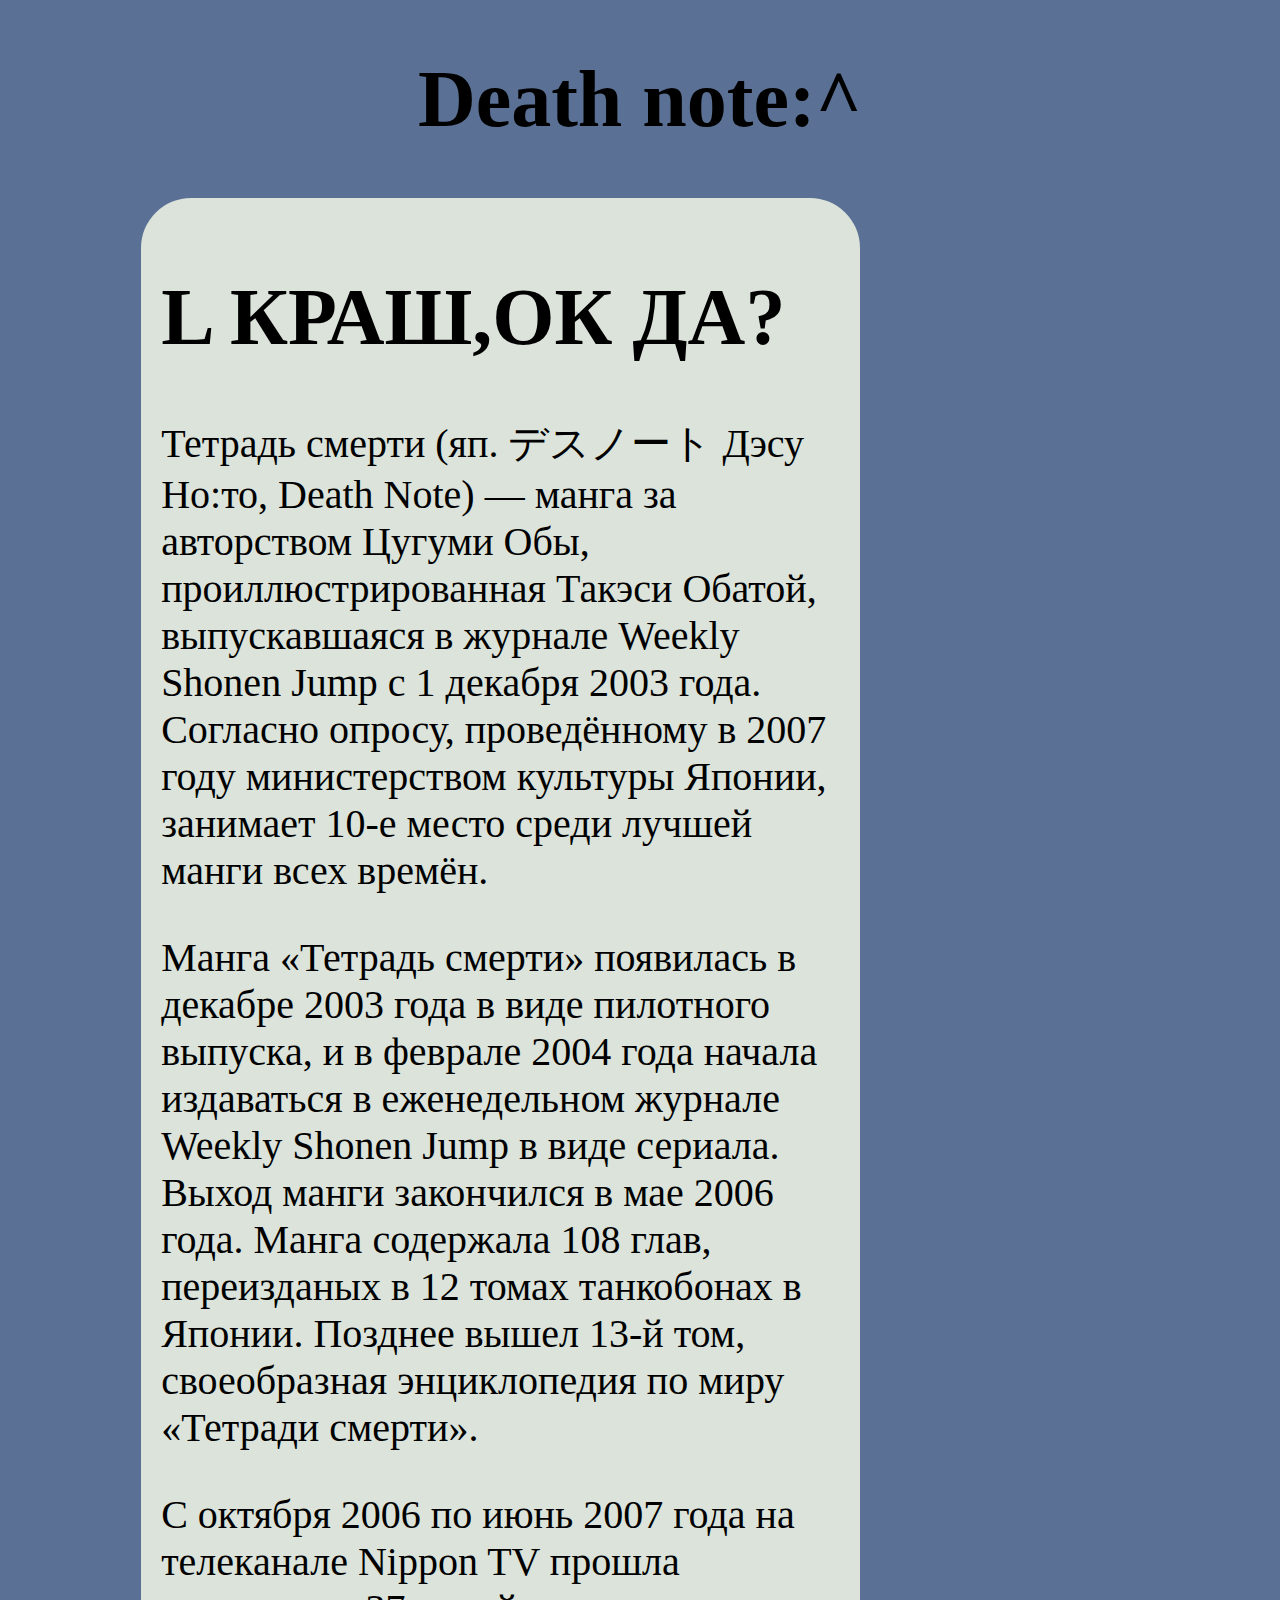
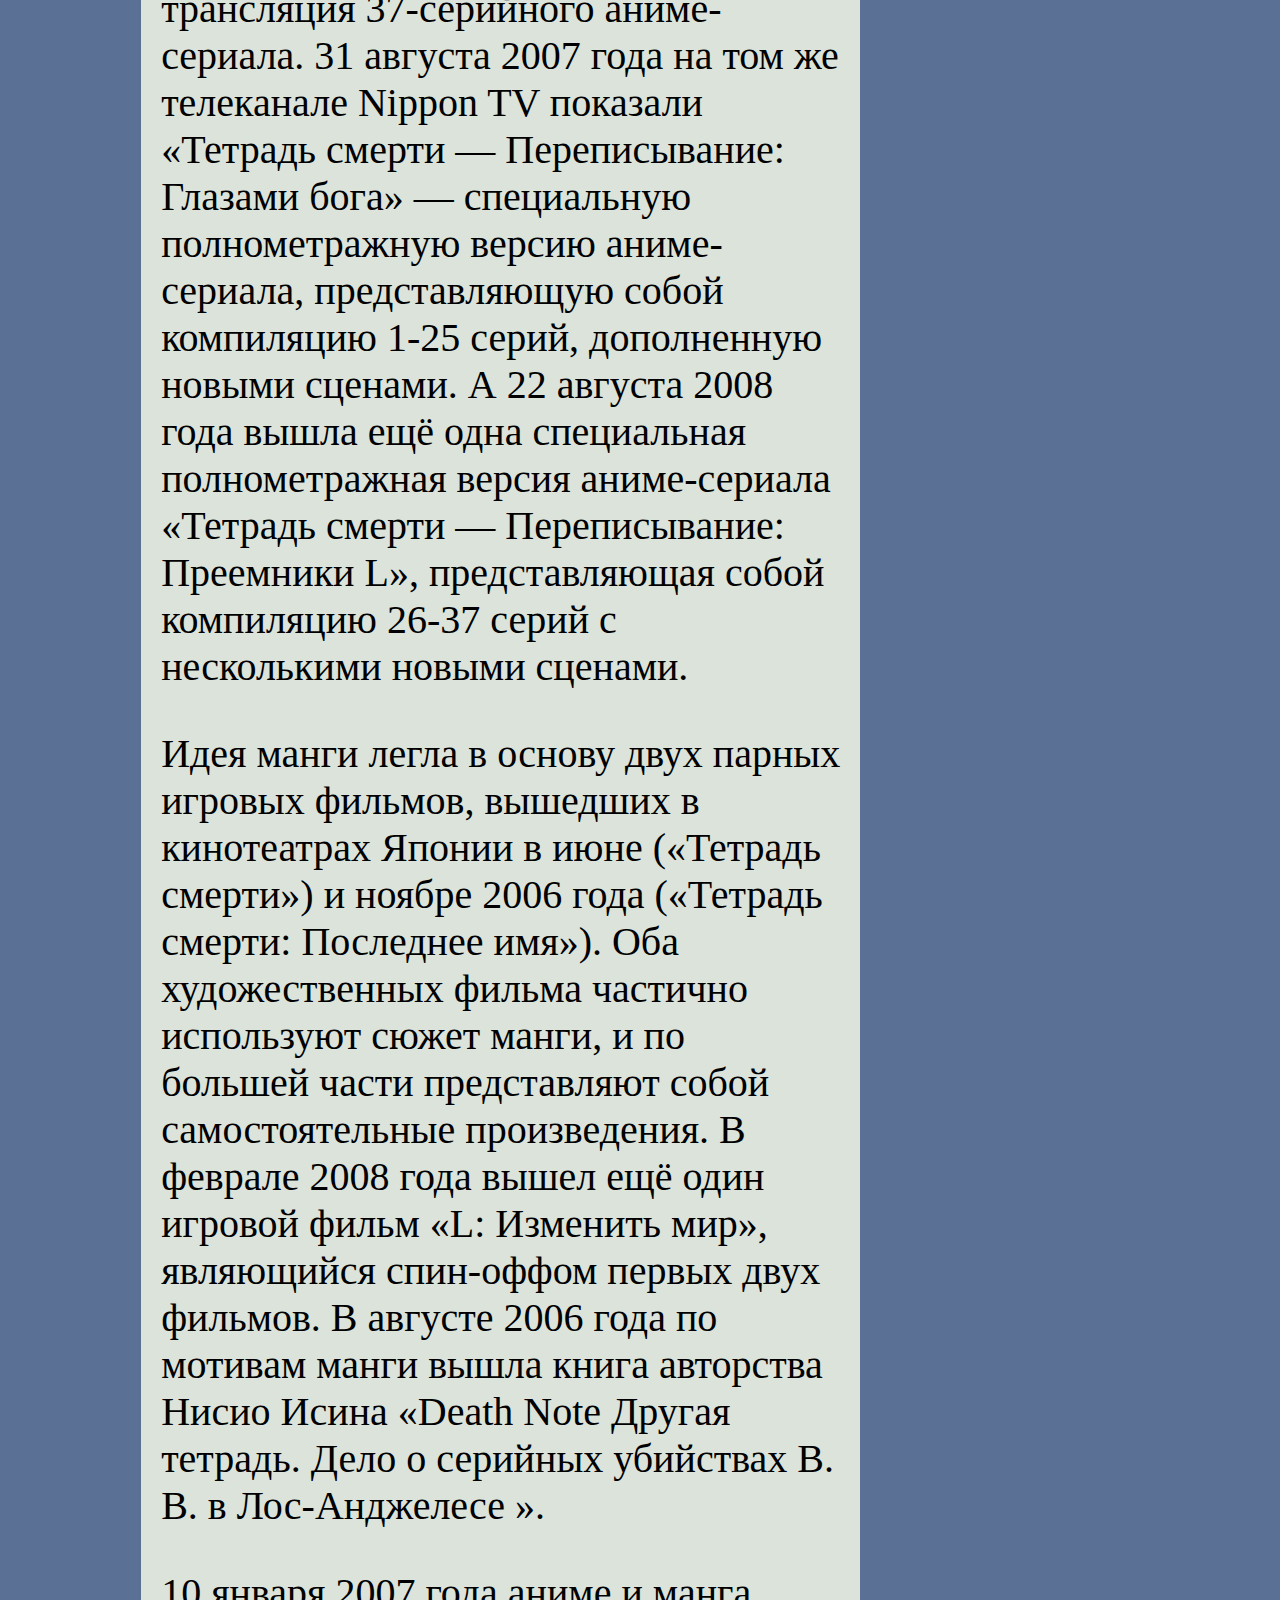
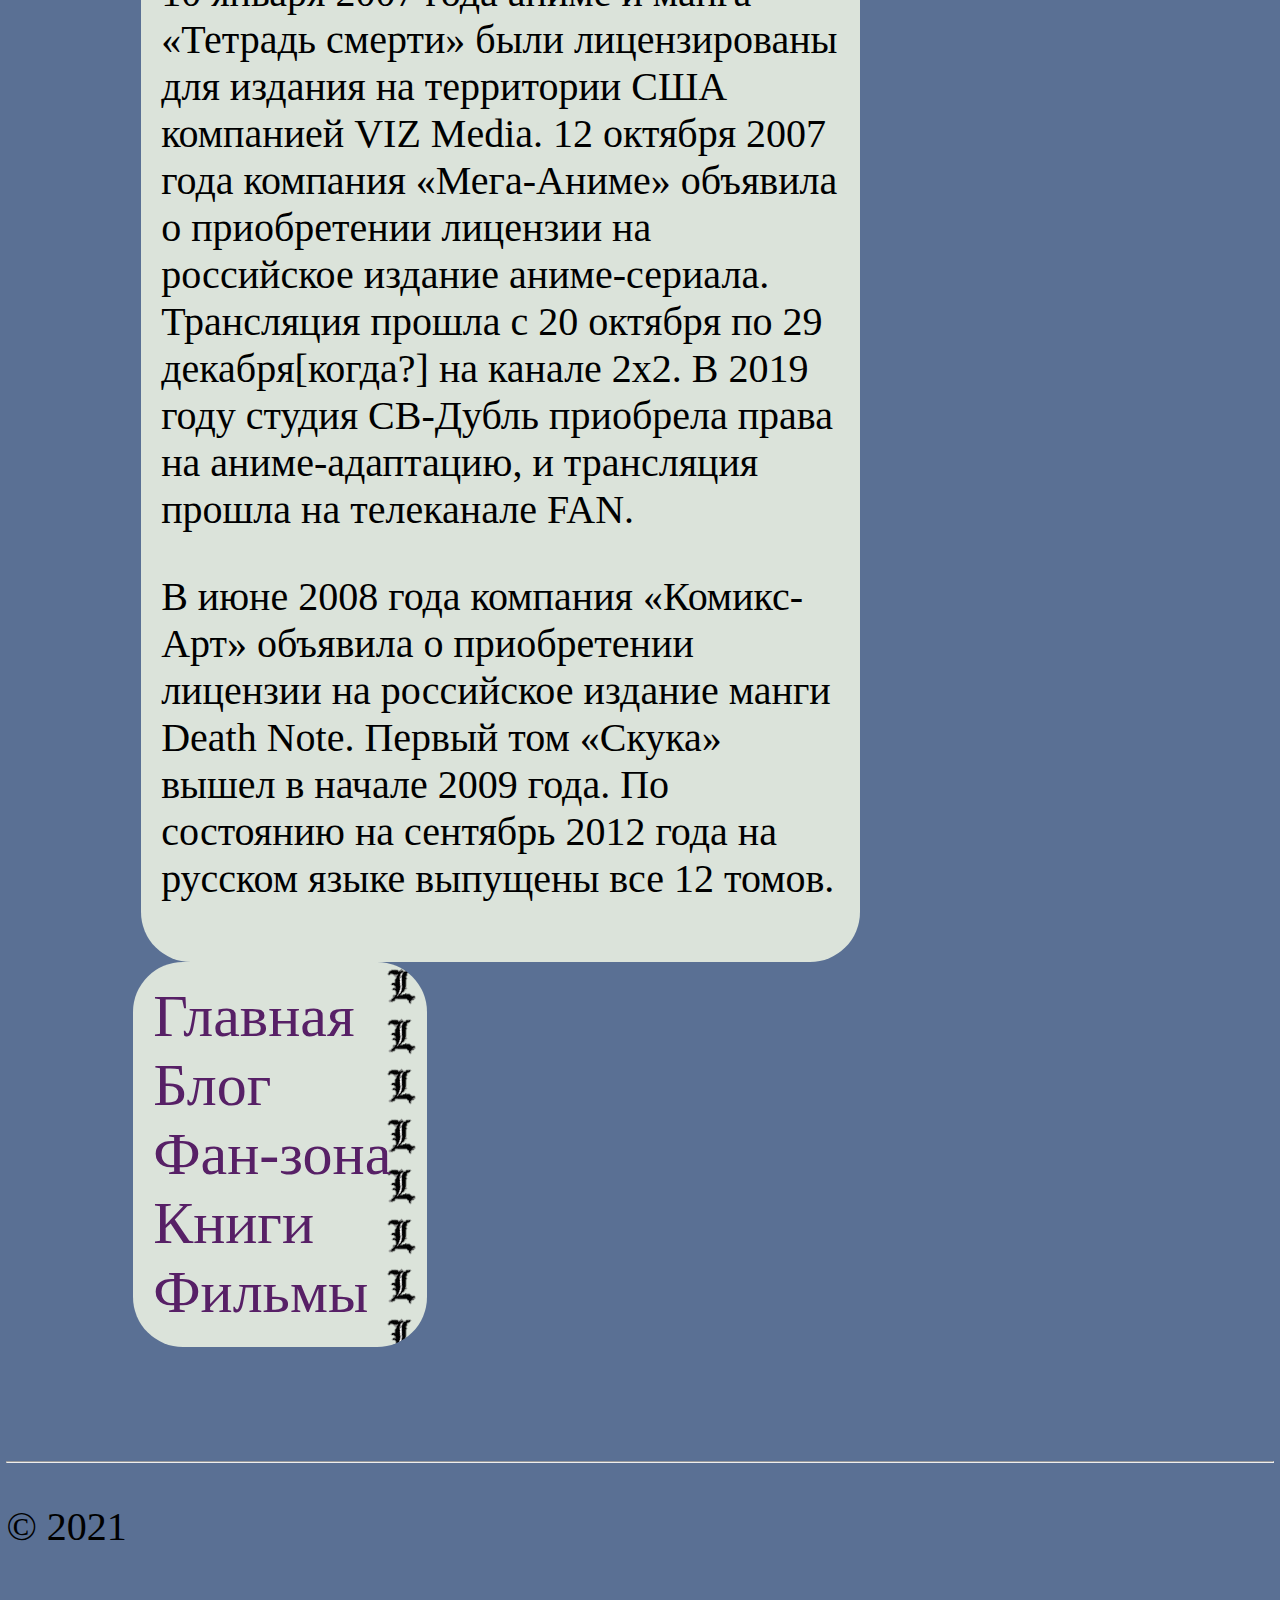
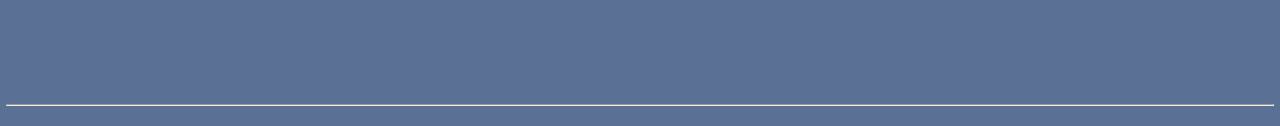
<file: INDEX.HTML>
<!DOCTYPE html>
<html>
<head>
    <title>Death note</title>
	<link rel="stylesheet" href="style.css">
	</head>
<body>
	<div id="header">
	<h1>Death note:^</h1>
	</div>
	<div id="main">
	
	<div id="text">
	<h1>L КРАШ,ОК ДА?</h1>
	
	<p>Тетрадь смерти (яп. デスノート Дэсу Но:то, Death Note) — манга за авторством Цугуми Обы, проиллюстрированная Такэси Обатой, выпускавшаяся в журнале Weekly Shonen Jump с 1 декабря 2003 года. Согласно опросу, проведённому в 2007 году министерством культуры Японии, занимает 10-е место среди лучшей манги всех времён.</p>

<p>Манга «Тетрадь смерти» появилась в декабре 2003 года в виде пилотного выпуска, и в феврале 2004 года начала издаваться в еженедельном журнале Weekly Shonen Jump в виде сериала. Выход манги закончился в мае 2006 года. Манга содержала 108 глав, переизданых в 12 томах танкобонах в Японии. Позднее вышел 13-й том, своеобразная энциклопедия по миру «Тетради смерти».</p>

<p>С октября 2006 по июнь 2007 года на телеканале Nippon TV прошла трансляция 37-серийного аниме-сериала. 31 августа 2007 года на том же телеканале Nippon TV показали «Тетрадь смерти — Переписывание: Глазами бога» — специальную полнометражную версию аниме-сериала, представляющую собой компиляцию 1-25 серий, дополненную новыми сценами. А 22 августа 2008 года вышла ещё одна специальная полнометражная версия аниме-сериала «Тетрадь смерти — Переписывание: Преемники L», представляющая собой компиляцию 26-37 серий с несколькими новыми сценами.</p>

<p>Идея манги легла в основу двух парных игровых фильмов, вышедших в кинотеатрах Японии в июне («Тетрадь смерти») и ноябре 2006 года («Тетрадь смерти: Последнее имя»). Оба художественных фильма частично используют сюжет манги, и по большей части представляют собой самостоятельные произведения. В феврале 2008 года вышел ещё один игровой фильм «L: Изменить мир», являющийся спин-оффом первых двух фильмов. В августе 2006 года по мотивам манги вышла книга авторства Нисио Исина «Death Note Другая тетрадь. Дело о серийных убийствах B. B. в Лос-Анджелесе ».</p>

<p>10 января 2007 года аниме и манга «Тетрадь смерти» были лицензированы для издания на территории США компанией VIZ Media. 12 октября 2007 года компания «Мега-Аниме» объявила о приобретении лицензии на российское издание аниме-сериала. Трансляция прошла с 20 октября по 29 декабря[когда?] на канале 2x2. В 2019 году студия СВ-Дубль приобрела права на аниме-адаптацию, и трансляция прошла на телеканале FAN.</p>

<p>В июне 2008 года компания «Комикс-Арт» объявила о приобретении лицензии на российское издание манги Death Note. Первый том «Скука» вышел в начале 2009 года. По состоянию на сентябрь 2012 года на русском языке выпущены все 12 томов.</p>
	
	</div>
	
	<div id="menu">
	<a href="index.html">Главная</a><br>
	<a href="page1.html"> Блог</a><br>
	<a href="page2.html">Фан-зона</a><br>
	<a href="page3.html">Книги</a><br>
	<a href="page4.html">Фильмы</a><br>
	</div>
	
	<div class="clearfix"> </div>
</div>

	<div id="footer">
	<br>
	<br>
	<hr>
	<p> &copy; 2021</p>
	
	<br>
	<br>
	<hr>
	</div>


</body>
</html>
</file>
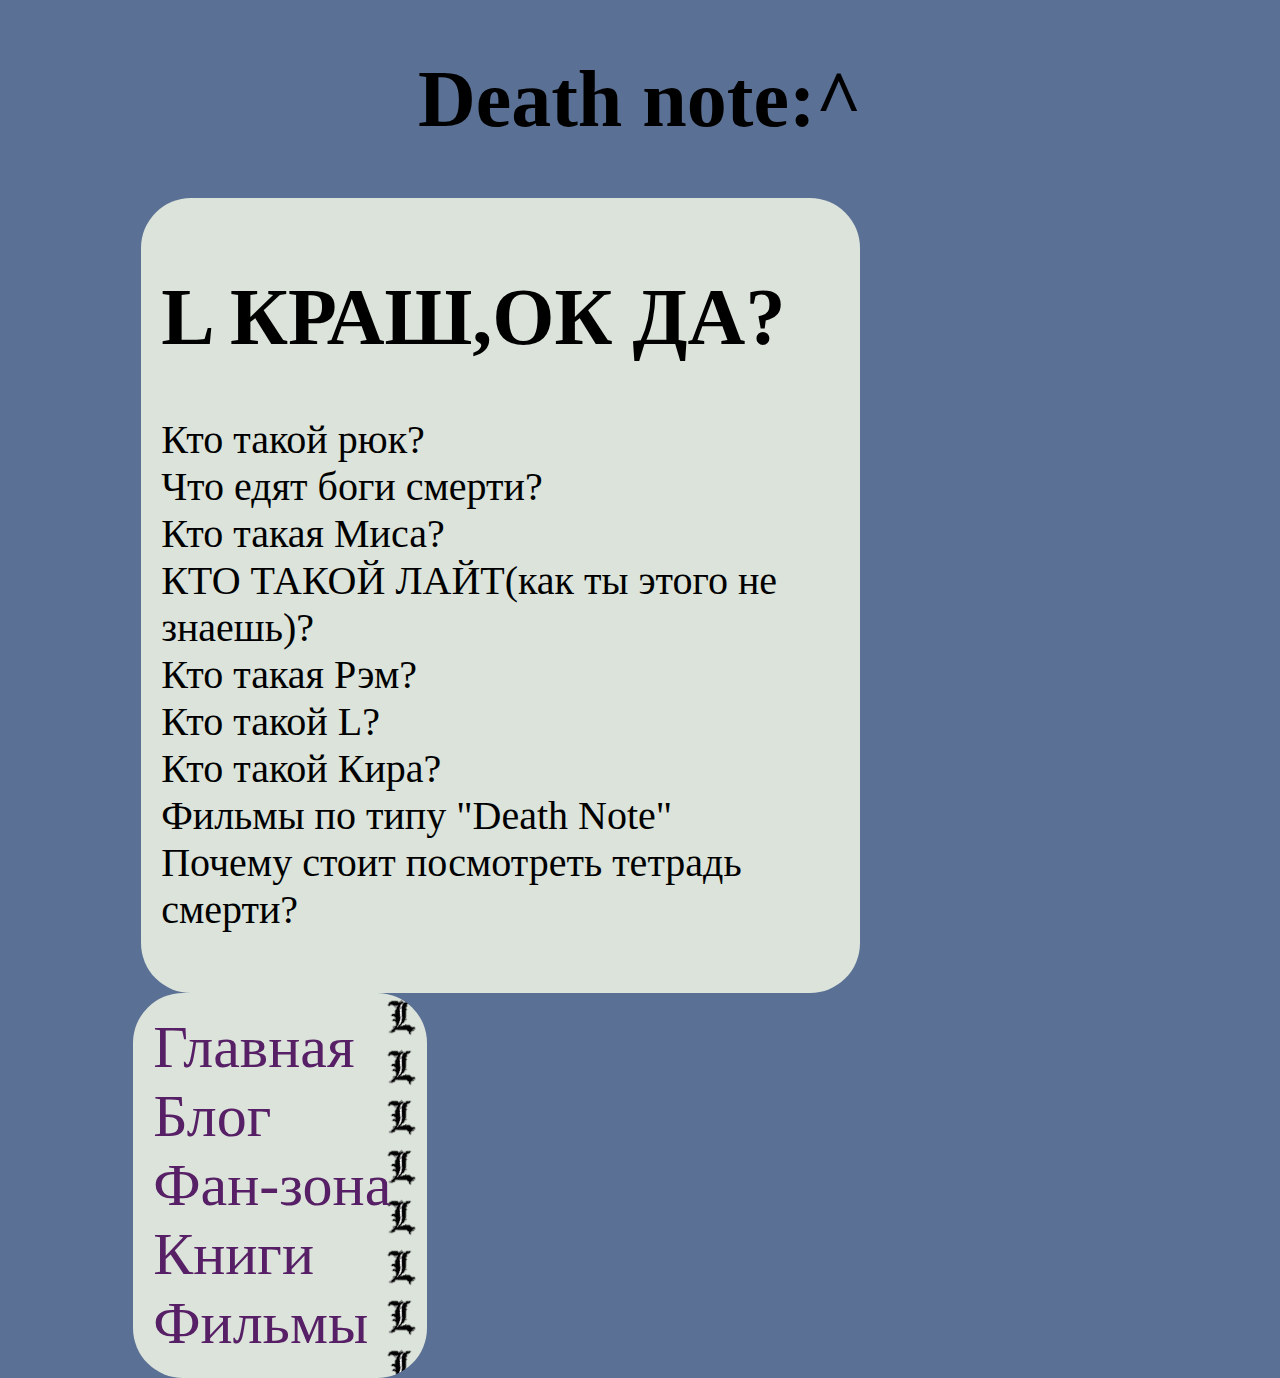
<file: page1.html>
<!DOCTYPE html>
<html>
<head>
    <title>Death note</title>
	<link rel="stylesheet" href="style.css">
	</head>
<body>
	<div id="header">
	<h1>Death note:^</h1>
	</div>
	<div id="main">
	
	<div id="text">
	<h1>L КРАШ,ОК ДА?</h1>
	
	<p>Кто такой рюк? <br>
	Что едят боги смерти?<br>
	Кто такая Миса?<br>
	КТО ТАКОЙ ЛАЙТ(как ты этого не знаешь)?<br>
	Кто такая Рэм?<br> 
	Кто такой L?<br>
	Кто такой Кира?<br>
	Фильмы по типу "Death Note"<br>
	Почему стоит посмотреть тетрадь смерти?<br></p>
	
	</div>
	
	<div id="menu">
	<a href="index.html">Главная</a><br>
	<a href="page1.html"> Блог</a><br>
	<a href="page2.html">Фан-зона</a><br>
	<a href="page3.html">Книги</a><br>
	<a href="page4.html">Фильмы</a><br>
	</div>
	
	<div class="clearfix"> </div>
</div>

	<div id="footer">

	</div>


</body>
</html>
</file>
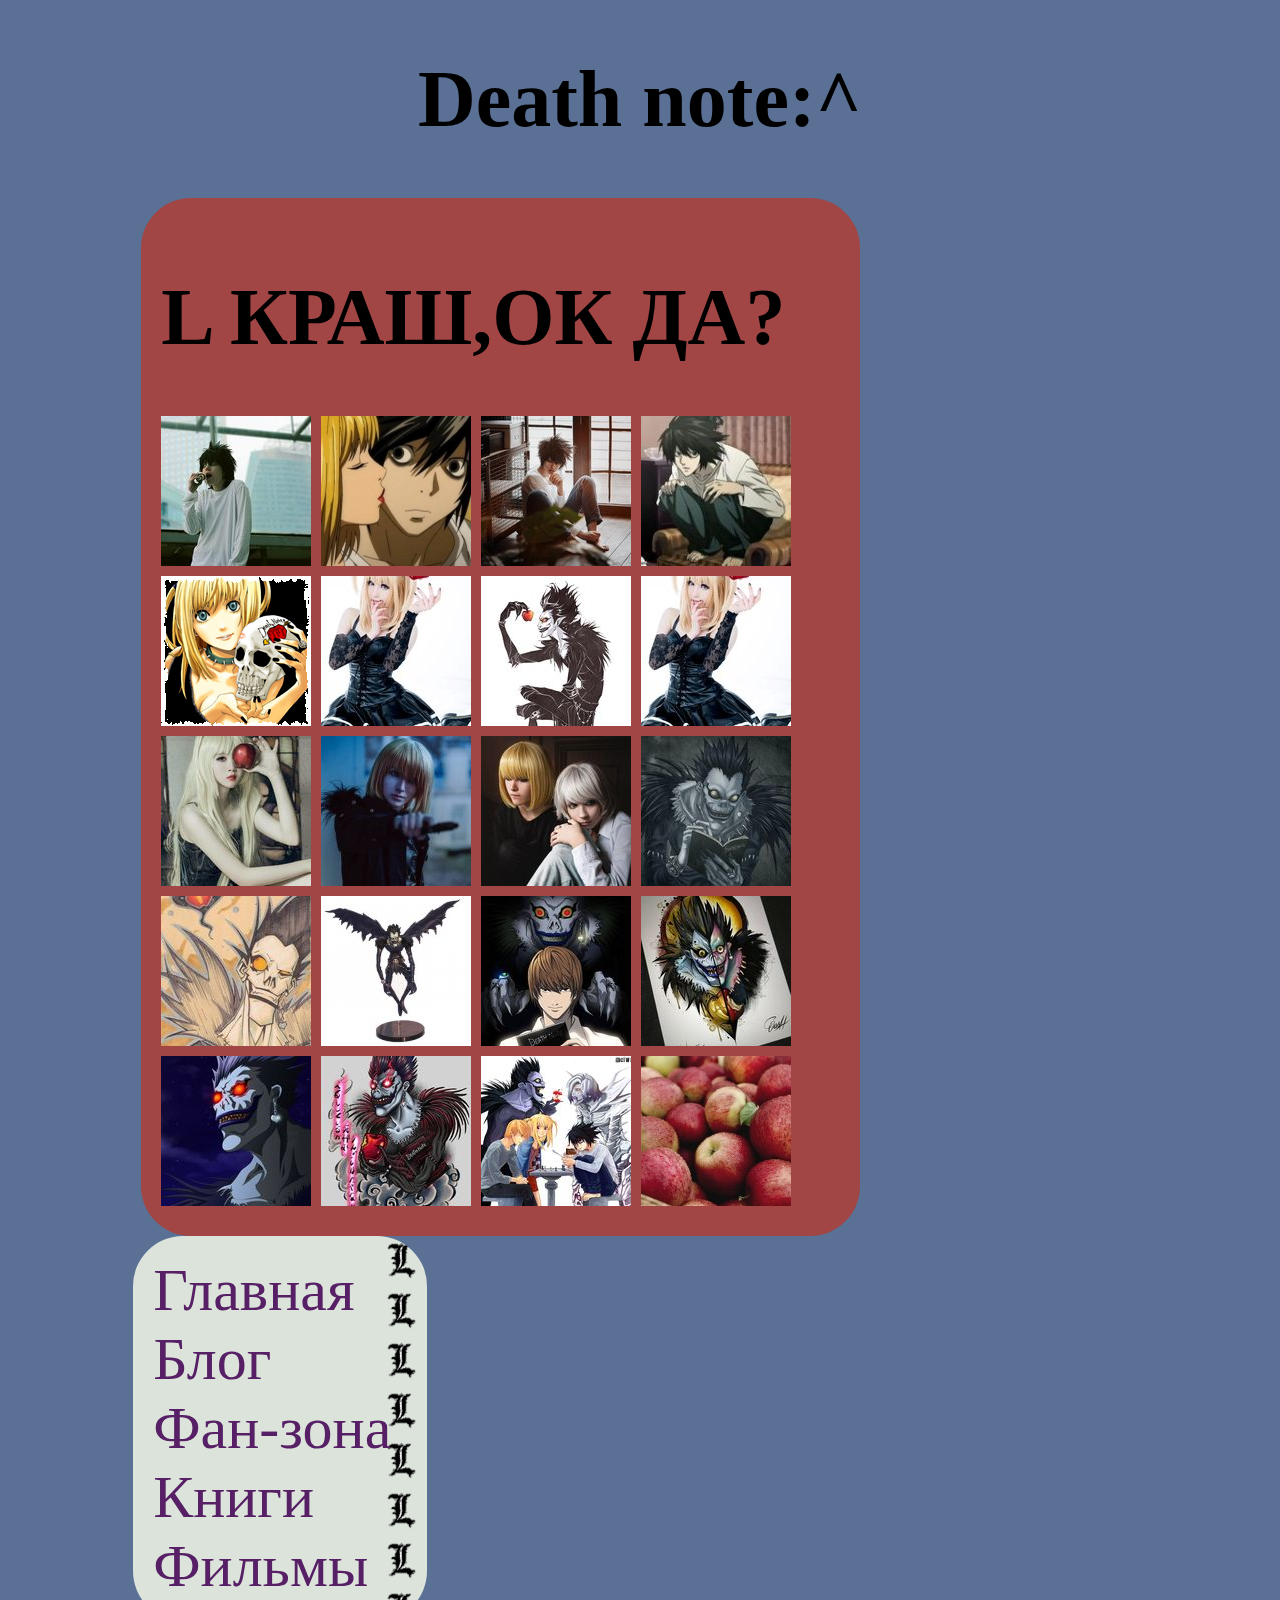
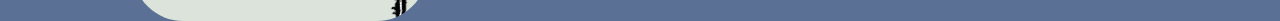
<file: page2.html>
<!DOCTYPE html>
<html>
<head>
    <title>Death note</title>
	<link rel="stylesheet" href="style.css">
	</head>
<body>
	<div id="header">
	<h1>Death note:^</h1>
	</div>
	<div id="main">
	
	<div id="text1">
	<h1>L КРАШ,ОК ДА?</h1>
	<img src= "12.jpg"> 
	<img src= "17.jpg">
	<img src= "78.jpg">
	<img src= "45.jpg">
	<img src= "94.jpg">
	<img src= "67.jpg">
	<img src= "017.jpg">
	<img src= "67.jpg">
	<img src= "2123.jpg">
	<img src= "2345.jpg">
	<img src= "790.jpg">
	<img src= "4356.jpg">
	<img src= "345.jpg">
	<img src= "350.jpg">
	<img src= "458.jpg">
	<img src= "7998.jpg">
	<img src= "34567f.jpg">
	<img src= "121.jpg">
	<img src= "32456789.jpg">
	<img src= "123456789.jpg">
	</div>
	
	<div id="menu">
	<a href="index.html">Главная</a><br>
	<a href="page1.html"> Блог</a><br>
	<a href="page2.html">Фан-зона</a><br>
	<a href="page3.html">Книги</a><br>
	<a href="page4.html">Фильмы</a><br>
	</div>
	
	<div class="clearfix"> </div>
</div>

	<div id="footer">
	
	</div>


</body>
</html>
</file>
<file: style.css>
body{
	margin:0px auto;
	width:99%;
	background-color:#5a7094;
	font-family:'Mistral';
	font-size:40px;
}
#header{text-align:center;}
#menu{
	background-image:url('1111.png');
	background-repeat:repeat-y;
	background-position:top right;
}
#menu a{
	color:#572066;
	text-decoration:none;
	font-size:60px;
}
#main{width:80%;
margin:0px auto;}
#text p, #text1 p{
	font-family:'Monotype Corsiva';
	font-size:40px;
}
#text{
	float:left;
	width: 67%;
	border-radius:50px;
	background-color:#dbe3da;
	padding:20px;
	margin: 0px 8px;
}
#text1{
	float:left;
	width: 67%;
	border-radius:50px;
	background-color:#a14545;
	padding:20px;
	margin: 0px 8px;
}
#menu{
	float:left;
	width:25%;
	background-color:#dbe3da;
	padding:20px;
	border-radius:50px;
}
.clearfix{clear:both;}
#footer{
	font-family:'Times New Roman';
	
}
</file>
